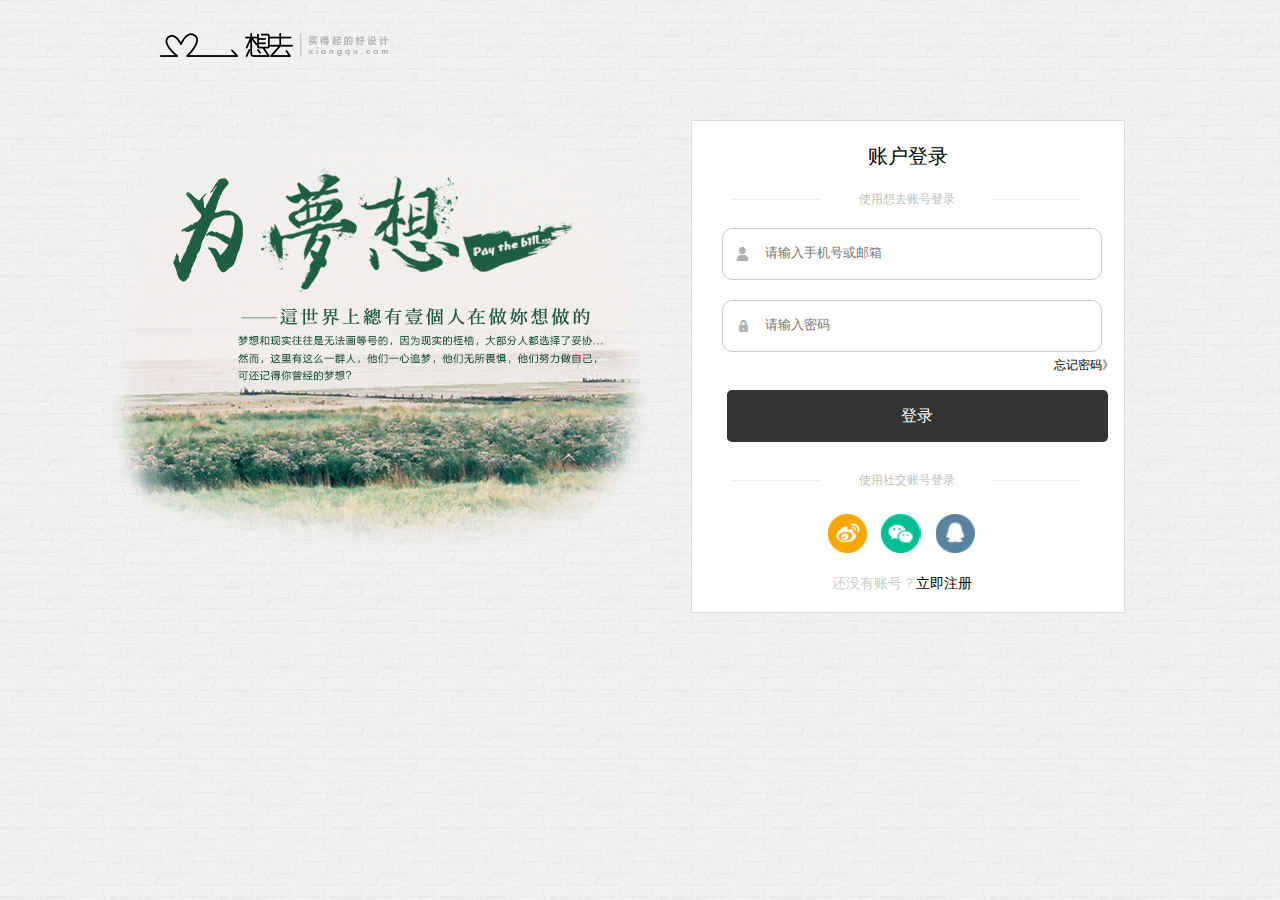
<file: xiangqu/html/dl.html>
<!DOCTYPE html>
<html>
	<head>
		<meta charset="UTF-8">
		<title>登录</title>
		<link rel="stylesheet" type="text/css" href="../css/dl.css"/>
		<script type="text/javascript" src="../js/jquery-1.12.4.js" ></script>
	</head>
	<body>
		<!--logo-->
		<div id="logo_back">
			<div id="logo">
				<img src="../images/dl_logo.jpg"/>
			</div>
		</div>
		<!--dl-->
		<div id="dl_back">
			<div id="dl">
				<div class="dl-left">
					<img src="../images/dl-left-pic.jpg"/>
				</div>
				<div class="dl-right">
					<h3>账户登录</h3>
					<p>使用想去账号登录</p>
					<div class="dl-text">
						<input type="text"   placeholder="请输入手机号或邮箱 "/>
					</div>
					<div class="dl-password">
						<input type="password" placeholder="请输入密码" />
					</div>
					<span><a href="#">忘记密码》</a></span><br />
					<div class="dl-btn">
						<a href="#">登录</a>
					</div>
					<p>使用社交账号登录</p>
					<b class="dl-other">
						<a href="#"><img src="../images/dl-weibo.png"/></a>
						<a href="#"><img src="../images/dl-wechat.png"/></a>
						<a href="#"><img src="../images/dl-qq.png"/></a>
					</b>
					<i>还没有账号？<a href="#">立即注册</a></i>
				</div>
			</div>
		</div>
	</body>
</html>
</file>
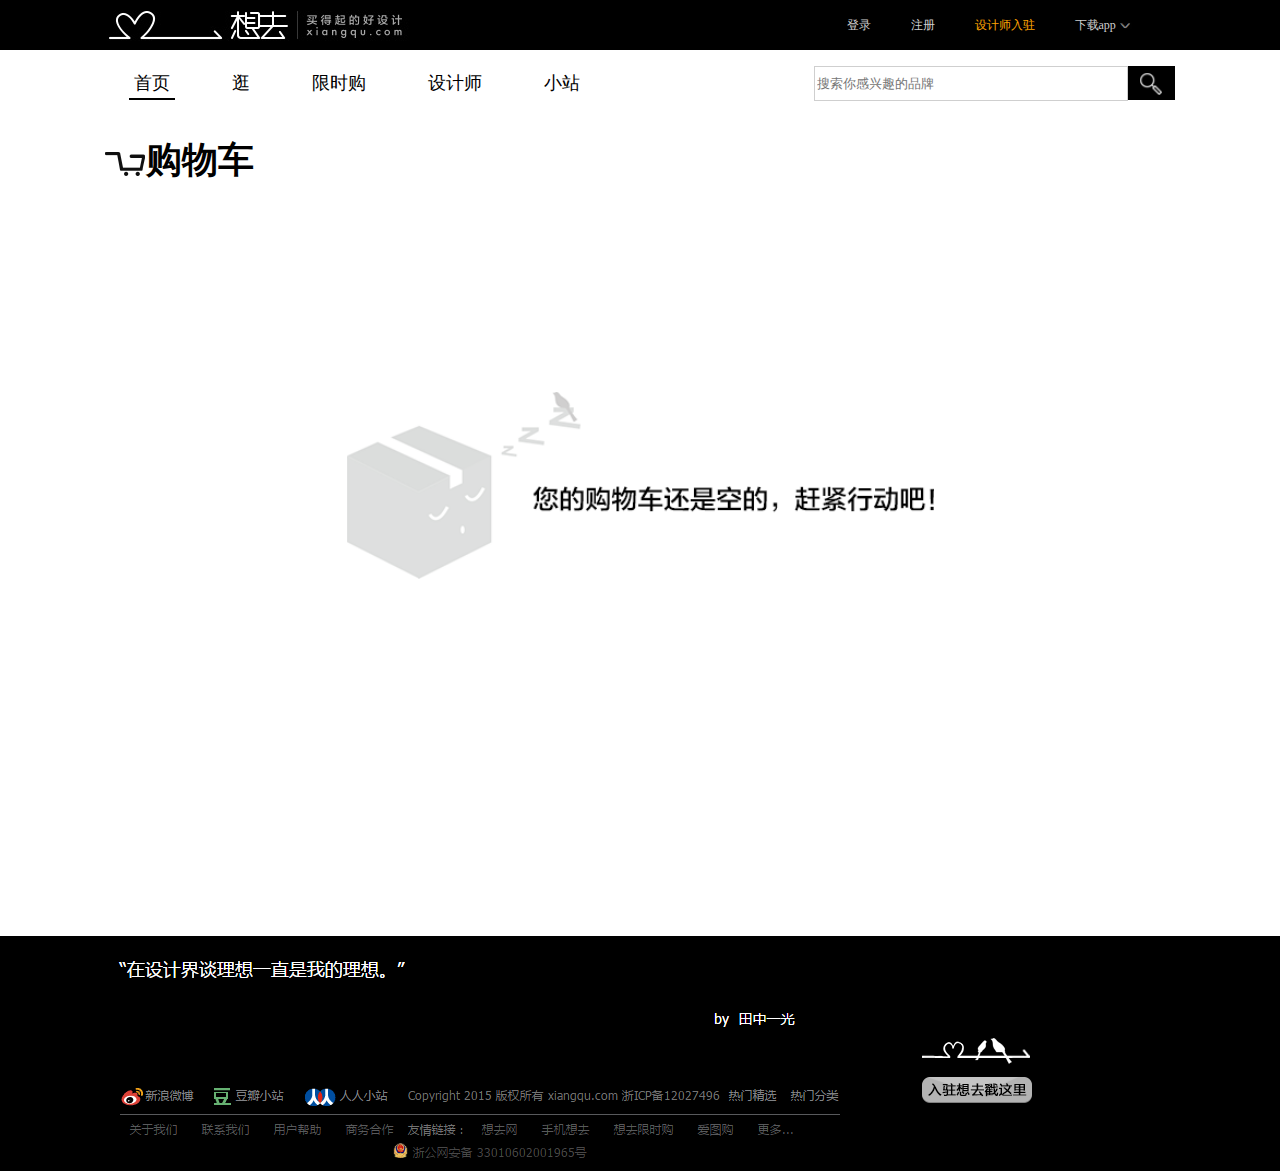
<file: xiangqu/html/shoppingCar.html>
<!DOCTYPE html>
<html>
	<head>
		<meta charset="UTF-8">
		<title>购物车</title>
		<link rel="stylesheet" type="text/css" href="../css/shoppingCar.css"/>
		<link rel="stylesheet" type="text/css" href="../css/common.css"/>
		<script type="text/javascript" src="../js/jquery-1.12.4.js" ></script>
		<script type="text/javascript" src="../js/jquery.cookie.js" ></script>
		<script type="text/javascript" src="../js/strOper.js" ></script>
	</head>
	<body>
		<!--top-->
		<div id="top_back">
			<div id="top">
				<div class="top-left">
					<a href="#"><img src="../images/logo.jpg" /></a>
				</div>
				<div class="top-right">
					<a href="#">登录</a>
					<a href="#">注册</a>
					<a href="#" class="aChangeColor">设计师入驻</a>
					<a href="#" class="mouseErweima">下载app <b><img src="../images/jtBt.png"/></b></a>
				</div>
				<div class="erweima">
					<img src="../images/erweima.png" />
				</div>
			</div>
		</div>
		<!--ban-->
		<div id="ban_back">
			<div id="ban">
				<div class="ban-left">
					<a href="#" class="active banFirst">首页</a>
					<a href="#">逛 </a>
					<a href="#">限时购</a>
					<a href="#">设计师</a>
					<a href="#">小站</a>
				</div>
				<div class="ban-right">
					<input type="text" class="text" placeholder="搜索你感兴趣的品牌" />
					<input type="submit" class="submit" value="" />
				</div>
				<div class="search">
					<ul>
						<li>
							<a href="#"></a>
						</li>
						<li>
							<a href="#"></a>
						</li>
						<li>
							<a href="#"></a>
						</li>
						<li>
							<a href="#"></a>
						</li>
						<li>
							<a href="#"></a>
						</li>
						<li>
							<a href="#"></a>
						</li>
						<li>
							<a href="#"></a>
						</li>
						<li>
							<a href="#"></a>
						</li>
						<li>
							<a href="#"></a>
						</li>
						<li>
							<a href="#"></a>
						</li>
					</ul>
				</div>
			</div>
		</div>
		<!--car-->
		<div id="car_back">
			<div id="car">
				<div class="car-tit">
					<img src="../images/shoppingCar.png"/>
					<h2>购物车</h2>
				</div><br />
				<div class="all-choice">
					<input type="checkbox" name="all-ral"/><b>全选</b>
					<p class="car-first">商品信息</p>
					<p>颜色分类</p>
					<p>数量</p>
					<p>金额（元）</p>
					<p>操作</p>
				</div>
				<!--<img src="../images/no-shoppingcar.bmp"/>-->
				<!--<<div class="car-prd">
					div class="carPrd-top">
						<input type="checkbox" name="all-ral"/><b>分享人：</b><span>左手右手旗舰店</span>
					</div>-->
					<!--<div class="carPrd-bottom">
						<input type="checkbox" name="all-ral"/>
						<div class="car-pic">
							<img src="../images/product.-fdjjpg.jpg"/>
						</div>
						<p>LEOLEE23原创设计潮牌卫衣圆领套头黑色</p>
						<div class="car-color">
							<span>颜色分类：</span>
							<span>蝙蝠侠儿童潮包</span>
						</div>
						<div class="car-num">
							<div class="car-jian">
								-
							</div>
							<input type="text" value="1" class="carNum-text" />
							<div class="car-jia">
								+
							</div>
						</div>
						<b>999</b>
						<i>删除</i>
					</div>
				</div>
				<div class="car-count">
					<input type="checkbox" />
					<i>全选</i>
					<span>删除</span>
					<p>已选商品 <b>0</b> 件</p>
					<p>合计  (不计含运费)</p>
					<strong>￥<b>0.00</b></strong>
				</div>-->
				<!--<div class="jiesuan">
					<a href="#"><img src="../images/jiesuan.png"/></a>
				</div>-->
				
			</div>
		</div>
		<!--bottom-->
		<div id="bottom_back">
			<div id="bottom">
				<img src="../images/bottom.png"/>
			</div>
		</div>
	<script type="text/javascript" src="../js/common.js" ></script>
	<script type="text/javascript" src="../js/shoppingcar.js" ></script>
	</body>
</html>
</file>
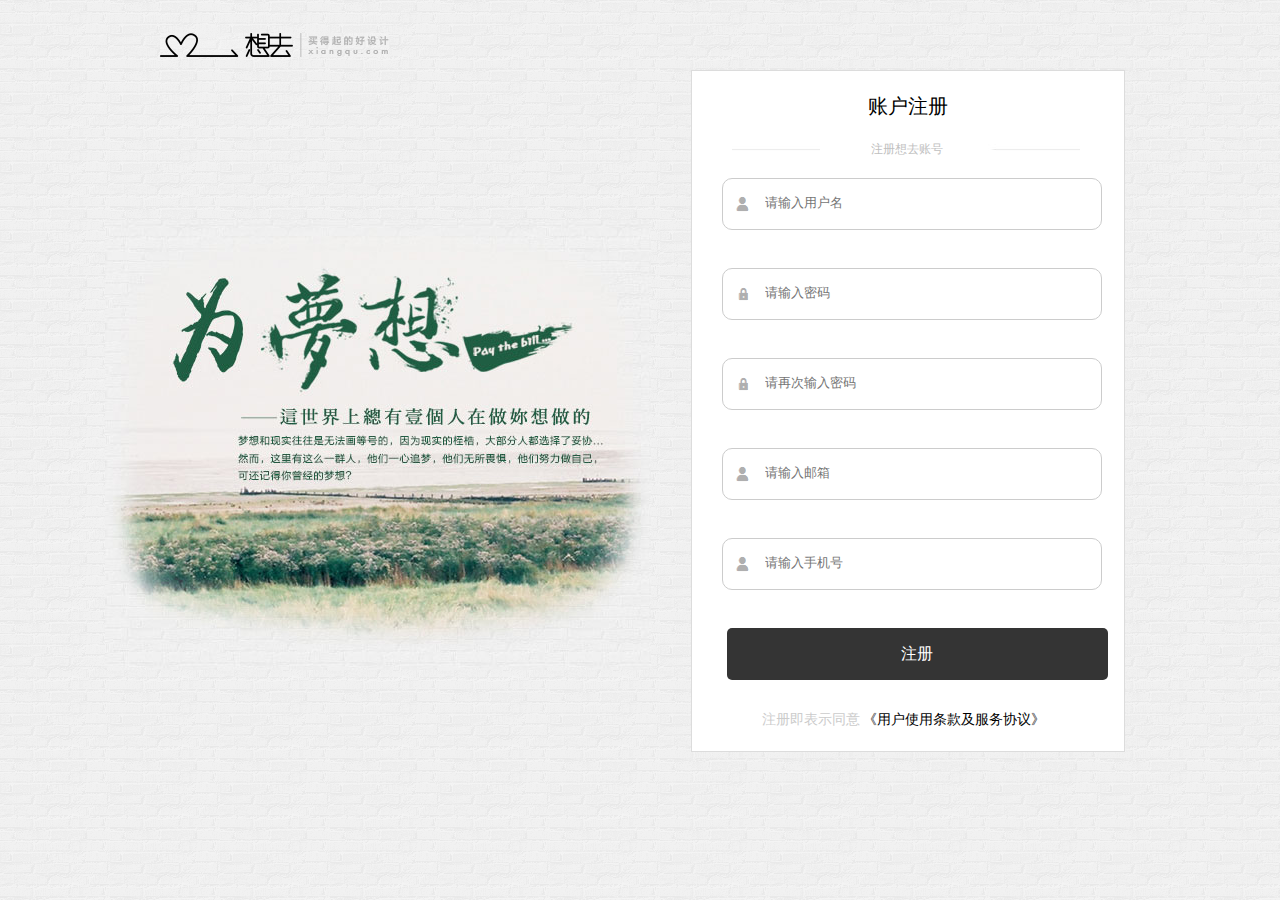
<file: xiangqu/html/zc.html>
<!DOCTYPE html>
<html>
	<head>
		<meta charset="UTF-8">
		<title>注册</title>
		<link rel="stylesheet" type="text/css" href="../css/zc.css"/>
		<script type="text/javascript" src="../js/jquery-1.12.4.js" ></script>
	</head>
	<body>
		<!--logo-->
		<div id="logo_back">
			<div id="logo">
				<img src="../images/dl_logo.jpg"/>
			</div>
		</div>
		<!--dl-->
		<div id="dl_back">
			<div id="dl">
				<div class="dl-left">
					<img src="../images/dl-left-pic.jpg"/>
				</div>
				<div class="dl-right">
					<h3>账户注册</h3>
					<p>注册想去账号</p>
					<div class="zc-userName">
						<div class="dl-text">
							<input type="text"   placeholder="请输入用户名 "/>
						</div>
						<span>支持汉字、字母、数字、“-”“_”的组合，4-20个字符</span><br />
					</div>
					
					<div class="zc-password">
						<div class="dl-password">
							<input type="password" placeholder="请输入密码" />
						</div>
						<span>密码由6-20位英文字母、数字或符号组成</span><br />
					</div>
					
					
					<div class="zc-passwordAgain">
						<div class="dl-password">
							<input type="password" placeholder="请再次输入密码" />
						</div>
					<span>两次输入的密码不正确</span><br />
					</div>
					
					
					<div class="zc-email">
						<div class="dl-text">
							<input type="text"   placeholder="请输入邮箱 "/>
						</div>
						<span>请按照正确的邮箱格式填写邮箱</span><br />
					</div>
					
					<div class="zc-telphone">
						<div class="dl-text">
							<input type="text"   placeholder="请输入手机号 "/>
						</div>
						<span>完成手机号码后，可以使用该手机号码登录或找回密码</span><br />
					</div>
					
					<div class="dl-btn">
						<a href="#">注册</a>
					</div>
					<i>注册即表示同意 <a href="#">《用户使用条款及服务协议》</a></i>
				</div>
			</div>
		</div>
		<script type="text/javascript" src="../js/zc.js" ></script>
		<script type="text/javascript" src="../js/regExpManger.js" ></script>
	</body>
</html>
</file>
<file: xiangqu/css/dl.css>
html, body, ul, li, ol, dl, dd, dt, p, h1, h2, h3, h4, h5, h6, form, fieldset, legend, img { margin:0; padding:0; }
img { border:none; }
ul, ol,li {list-style:none; }
a {text-decoration:none;margin: 0;padding: 0; font-family: "微软雅黑";}
p,span,h2,b,i{font-family: "微软雅黑";}
boby{font-size:12px;}
#logo,#dl{width:1071px;margin:0 auto;}
*:focus {outline: none;} 

body{
	background: url(../images/dl-brickwall.png);
}
/*logo*/
#logo_back{
	height: 120px;
}
#logo{
	height: 120px;
}
#logo img{
	margin: 33px 0 0 55px;
}


/*dl*/
#dl_back{
	
}
#dl .dl-left{
	float: left;margin-right:40px ;
}
#dl .dl-right{
	float: left;width: 432px;height: 491px;border: 1px solid #DCDCDC;background: #fff;
	
}
#dl .dl-right h3{
	line-height: 70px;font-size: 20px;font-weight: 500;text-align: center;
}
#dl .dl-right p{
	width: 380px;background: url(../images/dl-faster_line.jpg) no-repeat 15px 3px ;
	margin-left: 25px;color: #C0C0C0;font-size: 12px;text-align: center;
}
#dl .dl-right .dl-text{
	width: 378px;height: 50px;border: 1px solid #CCCCCC;border-radius:10px ;
	margin: 20px 0 0 30px;background: url(../images/dl-user.jpg) no-repeat 10px center;
}
#dl .dl-right .dl-text input {
	margin:10px 0 0 40px;width: 300px;height: 25px;border: none;
}
#dl .dl-right .dl-password{
	width: 378px;height: 50px;border: 1px solid #CCCCCC;border-radius:10px ;
	margin: 20px 0 0 30px;background: url(../images/dl-password.png) no-repeat 10px center;
}
#dl .dl-right .dl-password input {
	margin:10px 0 0 40px;width: 300px;height: 25px;border: none;
}
#dl .dl-right span{
	font-size: 12px;float: right;margin: 5px 10px 0 0;display: block;
}
#dl .dl-right span a{
	color: #000000;
}
#dl .dl-right span a:hover{
	color: orangered;
}
#dl .dl-right .dl-btn a{
	width: 381px;height: 52px;background: #343434;color: #fff;text-align: center;
	line-height: 52px;display: block;border-radius:5px ;
}
#dl .dl-right .dl-btn a:hover{
	background: #000;
}
#dl .dl-right .dl-btn{
	margin: 20px 0 30px 35px;
}
#dl .dl-right b{
	width: 170px;height: 60px;display: block;margin: 25px 0  0 135px ;
}
#dl .dl-right b a{
	margin-right: 10px;
}
#dl .dl-right i{
	font-size: 14px;color: #CCCCCC;font-style: normal;margin-left: 140px;
}
#dl .dl-right i a{
	color: #000000;
}
#dl .dl-right i a:hover{
	color: orangered;
}
</file>
<file: xiangqu/css/shoppingCar.css>
html, body, ul, li, ol, dl, dd, dt, p, h1, h2, h3, h4, h5, h6, form, fieldset, legend, img { margin:0; padding:0; }
img { border:none; }
ul, ol,li {list-style:none; }
a {text-decoration:none;margin: 0;padding: 0; font-family: "微软雅黑";}
p,span,h2,b,i{font-family: "微软雅黑";}
boby{font-size:12px;}
#car{width:1071px;margin:0 auto;}
*:focus {outline: none;} 


/*car*/
#car_back{
	margin-bottom: 200px;
}
#car{
	
}
#car .car-tit{
	width: 1071px;height: 100px;
}
#car .car-tit img{
	float: left;margin-top: 36px;
}
#car .car-tit h2{
	font-size: 36px;float:left;line-height: 88px;
}
#car .all-choice{
	width: 1071px;height: 50px;display: block;
}
#car .all-choice.hide{
	display: none;
}
#car .all-choice input{
	float: left;width: 20px;height: 20px;border: none;border: 1px solid #ccc;border-radius: 5px;background: #fff;
}
#car .all-choice p{			
	float: left;margin-left: 110px;font-size: 20px;color: #808080;
}
#car .all-choice .car-first{
	margin-left: 200px;
}
#car .all-choice b{
	font-size: 22px;float: left;
}
#car .car-prd input{
	float: left;width: 20px;height: 20px;border: none;border: 1px solid #ccc;border-radius: 5px;background: #fff;
}
#car .car-prd b{
	font-size: 22px;float: left;
}
#car .car-prd span{
	font-size: 22px;float: left;font-weight: bold;
}

#car .car-prd{
	width: 1071px;height:185px ;margin-top: 30px;
}
#car .car-prd .carPrd-top{
	height: 60px;
}
#car .car-prd .carPrd-bottom{
	width: 1071px;height: 184px;border: 1px solid #C0C0C0;
}
#car .car-prd .carPrd-bottom input{
	width: 40px;height: 40px;border: none;background: #fff;float: left;
	margin: 80px 20px 0 10px;border-radius: 10px;
}
#car .car-prd .carPrd-bottom .car-pic{
	width: 117px;height: 117px;border: 1px solid #ccc;float: left;margin-top: 30px;
}
#car .car-prd .carPrd-bottom .car-pic img{
	width: 117px;height: 117px;
}
#car .car-prd .carPrd-bottom p{
	float: left;width: 170px;font-size: 18px;margin-top: 60px;margin-left: 40px;
}

#car .car-prd .carPrd-bottom span{
	font-size: 12px;color: #C0C0C0;font-weight: nor-mal;
}
#car .car-prd .carPrd-bottom .car-color{
	width: 100px;height: 50px;float: left;border: 3px solid #DDDDDD;
	margin-top: 65px;margin-left: 50px;padding-top: 5px;
}
#car .car-prd .carPrd-bottom .car-color:hover{
	
}
#car .car-prd .carPrd-bottom .car-num{
	width: 130px;height:34px;float: left;margin: 70px  0 0 55px;
}
#car .car-prd .carPrd-bottom .car-num .car-jian{
	width:42px;height: 34px;text-align: center;
	font-size: 30px;font-weight: bold;float: left;line-height: 34px;
	cursor: pointer;
}
#car .car-prd .carPrd-bottom .car-num .carNum-text{
	width: 40px;border: 1px solid #444444;font-size: 20px;text-align: center;
	float: left;margin: 0;
}
#car .car-prd .carPrd-bottom .car-num .car-jia{
	width:42px;height: 34px;text-align: center;cursor: pointer;
	font-size: 30px;font-weight: bold;float: left;line-height: 34px;
}
#car .car-prd .carPrd-bottom b{
	font-size: 22px;display: block;float: left;margin: 70px 0 0 80px;font-weight: 500;
}
#car .car-prd .carPrd-bottom i{
	font-style: normal;font-size: 22px;color: #808080;display: block;float: left;margin: 70px 0 0 120px;
	cursor: pointer;
}
#car  .car-count{
	width: 1071px;height: 40px;border-bottom: 5px solid #000000;margin-top: 50px;
	line-height: 40px;font-size: 22px;
}
#car  .car-count input{
	width: 20px;height: 20px;border: none;border: 1px solid #ccc;float: left;
	margin:5px 10px 0 5px
}
#car  .car-count i{
	font-size: 22px;float: left;font-style: normal;font-weight: bold;margin-right: 20px;
}
#car  .car-count span{
	float: left;font-size: 22px;color: #646464;margin-right: 190px;cursor: pointer;
}
#car  .car-count p{
	float: left;margin-left:150px ;
}
#car  .car-count  b{
	font-size: 24px;color: red;
}

#car .jiesuan{
	float:right;margin-top: 40px;
}
</file>
<file: xiangqu/css/common.css>
html, body, ul, li, ol, dl, dd, dt, p, h1, h2, h3, h4, h5, h6, form, fieldset, legend, img { margin:0; padding:0; }
img { border:none; }
ul, ol,li {list-style:none; }
a {text-decoration:none;margin: 0;padding: 0; font-family: "微软雅黑";}
p,span,h2,b,i{font-family: "微软雅黑";}
boby{font-size:12px;}
#top,#ban,#lbt,#allLike,#brand,#handwork,#square,#guess,#bottom{width:1071px;margin:0 auto;}
*:focus {outline: none;} 

/*top*/
#top_back{
	height: 50px;background: #000;
}
#top{
	height: 50px;position: relative;
}
#top .top-left{
	width: 329px;float: left;padding-top: 10px;
}
#top .top-right{
	width: 742px;float: right;height: 50px;text-indent: 395px;
}
#top .top-right a{
	font-size: 12px;color: #cfcfcf;line-height: 50px;padding: 0 18px;
	/*border-right: 1px solid #CFCFCF;*/
}
#top .top-right a:hover{
	color: #FFFFFF;
}
#top .top-right .mouseErweima{
	padding-right: 0px;
}
#top .top-right .aChangeColor{
	color: orange;
}
#top .erweima{
	position: absolute;top: 50px;left: 951px;display: none;z-index: 1;
}
#top .erweima img{
	width: 120px;height: 120px;
}


/*ban*/
#ban_back{
	height: 66px;
}
#ban{
	height: 66px;position: relative;
}
#ban .ban-left{
	width: 708px;height: 66px;float: left;
}
#ban .ban-right{
	width:362px;height:50px;float: right;padding-top: 16px;
}
#ban .ban-left a{
	font-size: 18px;line-height: 66px;color: #000000;padding: 5px 5px;margin: 0 24px;
}
#ban .ban-left a.active{
	border-bottom: 2px solid #000000;
}
#ban .ban-right .text{
	float: left;border: none;width:308px;height: 31px;border: 1px solid #CFCFCF;
}
#ban .ban-right .submit{
	width: 47px;height: 34px;background: #000000 url(../images/search.png) no-repeat center;border: none;
	cursor: pointer;
}
#ban .search{
	width: 310px;height: 300px;border: 1px solid #CFCFCF;border-top: none;
	position: absolute;top:51px;left:709px;background: #FFFFFF;opacity: 0.9;
	display: none;z-index: 2;
}
#ban .search.active{
	display: block;width: 310px;height: 300px;border: 1px solid #CFCFCF;border-top: none;
	position: absolute;top:51px;left:709px;background: #FFFFFF;opacity: 0.9;z-index: 2;
}
#ban .search li{
	height: 30px;width: 310px;text-indent: 10px;
}
#ban .search li a{
	font-size: 12px;line-height: 30px;color: gray;
}
#ban .search li.active{
	background: #CFCFCF;color: #000000;
}

/*bottom*/
#bottom_back{
	background: #000000;margin-top: 100px;
}
</file>
<file: xiangqu/css/zc.css>
html, body, ul, li, ol, dl, dd, dt, p, h1, h2, h3, h4, h5, h6, form, fieldset, legend, img { margin:0; padding:0; }
img { border:none; }
ul, ol,li {list-style:none; }
a {text-decoration:none;margin: 0;padding: 0; font-family: "微软雅黑";}
p,span,h2,b,i{font-family: "微软雅黑";}
boby{font-size:12px;}
#logo,#dl{width:1071px;margin:0 auto;}
*:focus {outline: none;} 

body{
	background: url(../images/dl-brickwall.png);
}
/*logo*/
#logo_back{
	height: 120px;
}
#logo{
	height: 120px;
}
#logo img{
	margin: 33px 0 0 55px;
}


/*dl*/
#dl_back{
	
}
#dl .dl-left{
	float: left;margin-right:40px ;margin-top: 100px;
}
#dl .dl-right{
	float: left;width: 432px;height: 680px;border: 1px solid #DCDCDC;background: #fff;margin-top: -50px;
	
}
#dl .dl-right h3{
	line-height: 70px;font-size: 20px;font-weight: 500;text-align: center;
}
#dl .dl-right p{
	width: 380px;background: url(../images/dl-faster_line.jpg) no-repeat 15px 3px ;
	margin-left: 25px;color: #C0C0C0;font-size: 12px;text-align: center;
}
#dl .dl-right .dl-text{
	width: 378px;height: 50px;border: 1px solid #CCCCCC;border-radius:10px ;
	margin: 20px 0 0 30px;background: url(../images/dl-user.jpg) no-repeat 10px center;
}
#dl .dl-right .dl-text input {
	margin:10px 0 0 40px;width: 300px;height: 25px;border: none;
}
#dl .dl-right .dl-password{
	width: 378px;height: 50px;border: 1px solid #CCCCCC;border-radius:10px ;
	margin: 20px 0 0 30px;background: url(../images/dl-password.png) no-repeat 10px center;
}
#dl .dl-right .dl-password input {
	margin:10px 0 0 40px;width: 300px;height: 25px;border: none;
}
#dl .dl-right span{
	font-size: 12px;float: left;margin: 10px 0 0 35px ;display: none;
	color:#CCCCCC
}
#dl .dl-right span.active{
	display: block;
}
#dl .dl-right span a{
	color: #000000;
}
#dl .dl-right span a:hover{
	color: orangered;
}
#dl .dl-right .dl-btn a{
	width: 381px;height: 52px;background: #343434;color: #fff;text-align: center;
	line-height: 52px;display: block;border-radius:5px ;
}
#dl .dl-right .dl-btn a:hover{
	background: #000;
}
#dl .dl-right .dl-btn{
	margin: 20px 0 30px 35px;
}
#dl .dl-right b{
	width: 170px;height: 60px;display: block;margin: 25px 0  0 135px ;
}
#dl .dl-right b a{
	margin-right: 10px;
}
#dl .dl-right i{
	font-size: 14px;color: #CCCCCC;font-style: normal;margin-left: 70px;
}
#dl .dl-right i a{
	color: #000000;
}
#dl .dl-right i a:hover{
	color: orangered;
}
</file>
